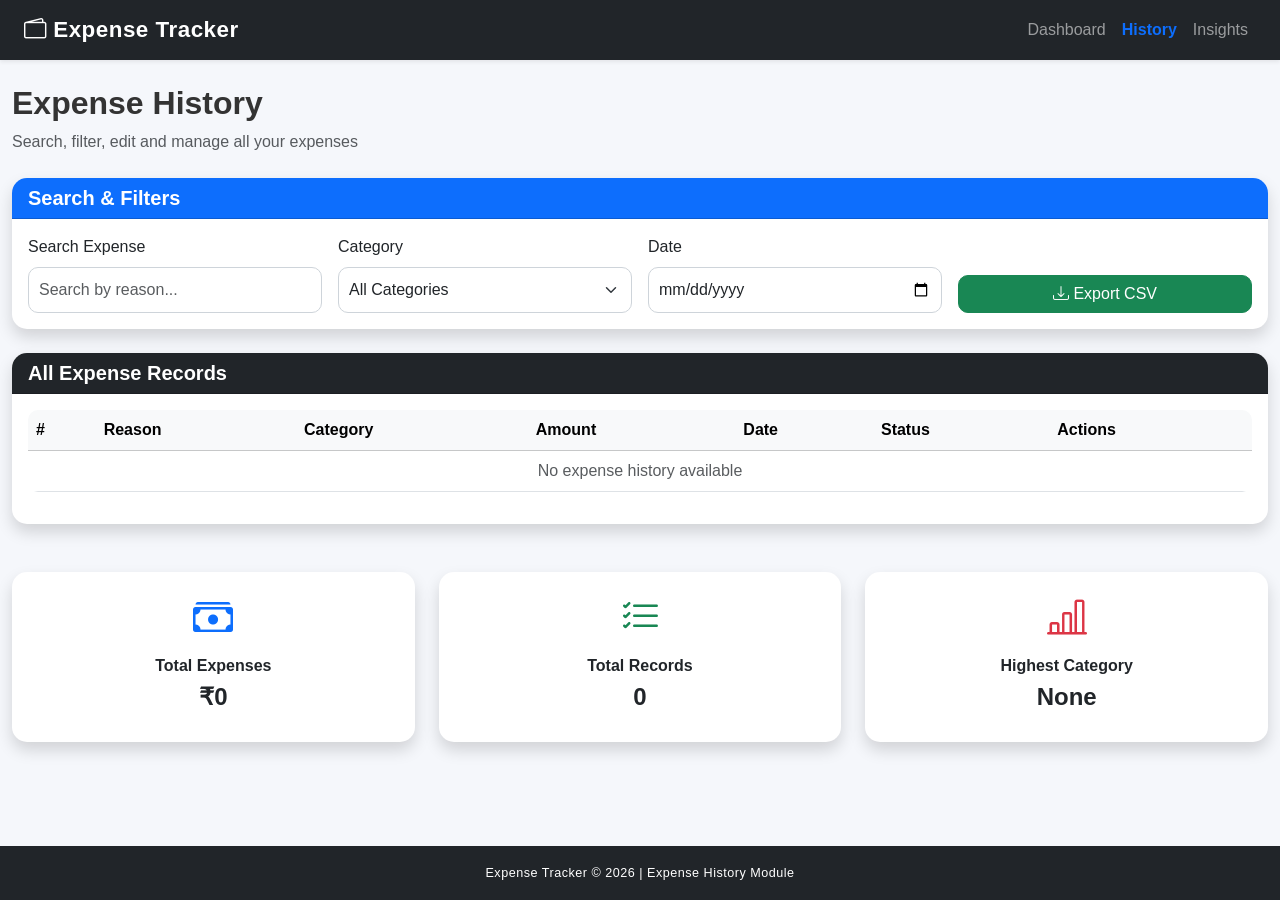
<file: html/history.html>
<!DOCTYPE html>
<html lang="en">
<head>
    <meta charset="UTF-8">
    <meta name="viewport" content="width=device-width, initial-scale=1.0">
    <title>Expense History</title>

    <!-- Bootstrap CSS -->
    <link href="https://cdn.jsdelivr.net/npm/bootstrap@5.3.3/dist/css/bootstrap.min.css" rel="stylesheet">

    <!-- Bootstrap Icons -->
    <link rel="stylesheet" href="https://cdn.jsdelivr.net/npm/bootstrap-icons@1.11.3/font/bootstrap-icons.css">

    <!-- Custom CSS -->
    <link rel="stylesheet" href="../css/style.css">
</head>
<body>

    <!-- NAVBAR -->
    <nav class="navbar navbar-expand-lg navbar-dark bg-dark shadow-sm">
        <div class="container-fluid px-4">
            <a class="navbar-brand fw-bold" href="../index.html">
                <i class="bi bi-wallet2"></i> Expense Tracker
            </a>

            <button class="navbar-toggler" type="button" data-bs-toggle="collapse" data-bs-target="#navMenu">
                <span class="navbar-toggler-icon"></span>
            </button>

            <div class="collapse navbar-collapse" id="navMenu">
                <ul class="navbar-nav ms-auto">

                    <li class="nav-item">
                        <a class="nav-link" href="../index.html">Dashboard</a>
                    </li>

                    <li class="nav-item">
                        <a class="nav-link active" href="history.html">History</a>
                    </li>

                    <li class="nav-item">
                        <a class="nav-link" href="insights.html">Insights</a>
                    </li>

                </ul>
            </div>
        </div>
    </nav>

    <!-- MAIN CONTAINER -->
    <div class="container my-4">

        <!-- PAGE TITLE -->
        <div class="mb-4">
            <h2 class="fw-bold">Expense History</h2>
            <p class="text-muted">Search, filter, edit and manage all your expenses</p>
        </div>

        <!-- FILTER SECTION -->
        <div class="card shadow border-0 mb-4">
            <div class="card-header bg-primary text-white">
                <h5 class="mb-0">Search & Filters</h5>
            </div>

            <div class="card-body">
                <div class="row g-3">

                    <!-- Search -->
                    <div class="col-md-3">
                        <label class="form-label">Search Expense</label>
                        <input type="text" class="form-control" id="searchExpense" placeholder="Search by reason...">
                    </div>

                    <!-- Category Filter -->
                    <div class="col-md-3">
                        <label class="form-label">Category</label>
                        <select class="form-select" id="filterCategory">
                            <option value="">All Categories</option>
                            <option>Food</option>
                            <option>Travel</option>
                            <option>Shopping</option>
                            <option>Education</option>
                            <option>Health</option>
                            <option>Bills</option>
                            <option>Medicine</option>
                            <option>Rent</option>
                            <option>Entertainment</option>
                            <option>Others</option>
                        </select>
                    </div>

                    <!-- Date Filter -->
                    <div class="col-md-3">
                        <label class="form-label">Date</label>
                        <input type="date" class="form-control" id="filterDate">
                    </div>

                    <!-- Export Button -->
                    <div class="col-md-3 d-flex align-items-end">
                        <button class="btn btn-success w-100" id="exportCSV">
                            <i class="bi bi-download"></i> Export CSV
                        </button>
                    </div>

                </div>
            </div>
        </div>

        <!-- HISTORY TABLE -->
        <div class="card shadow border-0">
            <div class="card-header bg-dark text-white">
                <h5 class="mb-0">All Expense Records</h5>
            </div>

            <div class="card-body table-responsive">
                <table class="table table-hover align-middle">

                    <thead class="table-light">
                        <tr>
                            <th>#</th>
                            <th>Reason</th>
                            <th>Category</th>
                            <th>Amount</th>
                            <th>Date</th>
                            <th>Status</th>
                            <th>Actions</th>
                        </tr>
                    </thead>

                    <tbody id="historyTableBody">
                        <tr>
                            <td colspan="7" class="text-center text-muted">
                                No expense history available
                            </td>
                        </tr>
                    </tbody>

                </table>
            </div>
        </div>

        <!-- SUMMARY CARDS -->
        <div class="row g-4 mt-4">

            <div class="col-md-4">
                <div class="card shadow border-0 text-center summary-card">
                    <div class="card-body">
                        <i class="bi bi-cash-stack fs-1 text-primary"></i>
                        <h6 class="mt-2">Total Expenses</h6>
                        <h4 id="historyTotalExpense">₹0</h4>
                    </div>
                </div>
            </div>

            <div class="col-md-4">
                <div class="card shadow border-0 text-center summary-card">
                    <div class="card-body">
                        <i class="bi bi-list-check fs-1 text-success"></i>
                        <h6 class="mt-2">Total Records</h6>
                        <h4 id="historyTotalRecords">0</h4>
                    </div>
                </div>
            </div>

            <div class="col-md-4">
                <div class="card shadow border-0 text-center summary-card">
                    <div class="card-body">
                        <i class="bi bi-bar-chart-line fs-1 text-danger"></i>
                        <h6 class="mt-2">Highest Category</h6>
                        <h4 id="historyTopCategory">None</h4>
                    </div>
                </div>
            </div>

        </div>

    </div>

    <!-- EDIT MODAL -->
    <div class="modal fade" id="editExpenseModal" tabindex="-1">
        <div class="modal-dialog">
            <div class="modal-content">

                <div class="modal-header bg-primary text-white">
                    <h5 class="modal-title">Edit Expense</h5>
                    <button type="button" class="btn-close btn-close-white" data-bs-dismiss="modal"></button>
                </div>

                <div class="modal-body">

                    <form id="editExpenseForm">

                        <input type="hidden" id="editExpenseId">

                        <div class="mb-3">
                            <label class="form-label">Amount</label>
                            <input type="number" class="form-control" id="editAmount">
                        </div>

                        <div class="mb-3">
                            <label class="form-label">Reason</label>
                            <input type="text" class="form-control" id="editReason">
                        </div>

                        <div class="mb-3">
                            <label class="form-label">Category</label>
                            <select class="form-select" id="editCategory">
                                <option>Food</option>
                                <option>Travel</option>
                                <option>Shopping</option>
                                <option>Education</option>
                                <option>Health</option>
                                <option>Bills</option>
                                <option>Medicine</option>
                                <option>Rent</option>
                                <option>Entertainment</option>
                                <option>Others</option>
                            </select>
                        </div>

                        <div class="mb-3">
                            <label class="form-label">Date</label>
                            <input type="date" class="form-control" id="editDate">
                        </div>

                        <button type="submit" class="btn btn-primary w-100">
                            <i class="bi bi-save"></i> Save Changes
                        </button>

                    </form>

                </div>

            </div>
        </div>
    </div>

    <!-- FOOTER -->
    <footer class="bg-dark text-white text-center py-3 mt-5">
        <small>Expense Tracker © 2026 | Expense History Module</small>
    </footer>

    <!-- Bootstrap JS -->
    <script src="https://cdn.jsdelivr.net/npm/bootstrap@5.3.3/dist/js/bootstrap.bundle.min.js"></script>

    <!-- JS Files -->
    <script src="../js/storage.js"></script>
    <script src="../js/expenses.js"></script>
    <script src="../js/charts.js"></script>
    <script src="../js/warnings.js"></script>
    <script src="../js/habits.js"></script>
    <script src="../js/app.js"></script>

</body>
</html>
</file>
<file: css/style.css>
/* =========================
   GLOBAL STYLES
========================= */

* {
    margin: 0;
    padding: 0;
    box-sizing: border-box;
}

body {
    background-color: #f5f7fb;
    font-family: 'Segoe UI', sans-serif;
    color: #333;
    min-height: 100vh;
    display: flex;
    flex-direction: column;
}

main,
.container {
    flex: 1;
}

h2, h4, h5, h6 {
    font-weight: 600;
}

.container {
    max-width: 1300px;
}

/* =========================
   NAVBAR
========================= */

.navbar {
    box-shadow: 0 2px 10px rgba(0,0,0,0.08);
}

.navbar-brand {
    font-size: 1.4rem;
    letter-spacing: 0.5px;
    font-weight: 600;
}

.nav-link {
    transition: 0.3s;
    font-weight: 500;
}

.nav-link:hover {
    color: #0d6efd !important;
}

.nav-link.active {
    color: #0d6efd !important;
    font-weight: 600;
}

/* =========================
   CARDS
========================= */

.card {
    border-radius: 15px;
    overflow: hidden;
    transition: all 0.3s ease;
    border: none;
    box-shadow: 0 3px 12px rgba(0,0,0,0.06);
}

.card:hover {
    transform: translateY(-5px);
    box-shadow: 0 8px 18px rgba(0,0,0,0.1);
}

.card-header {
    font-weight: 600;
}

/* Dashboard Cards */
.dashboard-card {
    min-height: 180px;
}

.dashboard-card h4 {
    font-size: 1.6rem;
    font-weight: bold;
}

/* Summary Cards */
.summary-card {
    min-height: 170px;
}

/* Insight Cards */
.insight-card {
    min-height: 180px;
}

/* =========================
   FORM STYLING
========================= */

.form-control,
.form-select {
    border-radius: 10px;
    padding: 10px;
    border: 1px solid #ced4da;
}

.form-control:focus,
.form-select:focus {
    box-shadow: none;
    border-color: #0d6efd;
}

label {
    font-weight: 500;
    margin-bottom: 5px;
}

/* =========================
   BUTTONS
========================= */

.btn {
    border-radius: 10px;
    font-weight: 500;
    transition: 0.3s;
}

.btn:hover {
    transform: scale(1.02);
}

/* Table action buttons */
.table .btn {
    margin-right: 5px;
    margin-bottom: 3px;
    width: auto !important;
}

/* =========================
   ALERTS
========================= */

.alert {
    border-radius: 12px;
    font-size: 0.95rem;
}

/* =========================
   TABLE STYLING
========================= */

.table {
    border-radius: 10px;
    overflow: hidden;
    min-width: 700px;
}

.table th {
    font-weight: 600;
    vertical-align: middle;
    white-space: nowrap;
}

.table td {
    vertical-align: middle;
    white-space: nowrap;
}

.table-responsive {
    overflow-x: auto;
}

/* =========================
   CHARTS
========================= */

canvas {
    max-width: 100%;
    height: auto !important;
}

/* =========================
   LIST GROUP
========================= */

.list-group-item {
    border: none;
    padding: 12px 15px;
    font-size: 0.95rem;
}

/* =========================
   MODAL
========================= */

.modal-content {
    border-radius: 15px;
}

/* =========================
   ICON STYLING
========================= */

.bi {
    transition: 0.3s;
}

.card:hover .bi {
    transform: scale(1.1);
}

/* =========================
   CUSTOM COLORS
========================= */

.text-budget-good {
    color: green;
}

.text-budget-warning {
    color: orange;
}

.text-budget-danger {
    color: red;
}

/* =========================
   FOOTER
========================= */

footer {
    font-size: 0.9rem;
    letter-spacing: 0.5px;
    margin-top: auto;
}

/* =========================
   RESPONSIVE DESIGN
========================= */

@media (max-width: 992px) {

    .dashboard-card,
    .summary-card,
    .insight-card {
        min-height: auto;
    }

    h2 {
        font-size: 1.5rem;
    }

    .card-body h4 {
        font-size: 1.3rem;
    }

    .navbar-brand {
        font-size: 1.2rem;
    }
}

@media (max-width: 768px) {

    .container {
        padding: 10px;
    }

    .card {
        margin-bottom: 15px;
    }

    .table {
        font-size: 0.9rem;
    }

    .btn {
        font-size: 0.9rem;
    }

    h2 {
        font-size: 1.3rem;
    }

    .card-body h4 {
        font-size: 1.1rem;
    }

    .table {
        min-width: 600px;
    }
}

@media (max-width: 576px) {

    .navbar-brand {
        font-size: 1rem;
    }

    h2 {
        font-size: 1.1rem;
    }

    .card-header h5 {
        font-size: 1rem;
    }

    .table {
        font-size: 0.8rem;
        min-width: 500px;
    }

    .btn {
        font-size: 0.85rem;
    }

    .dashboard-card h4,
    .summary-card h4,
    .insight-card h4 {
        font-size: 1rem;
    }
}
</file>
